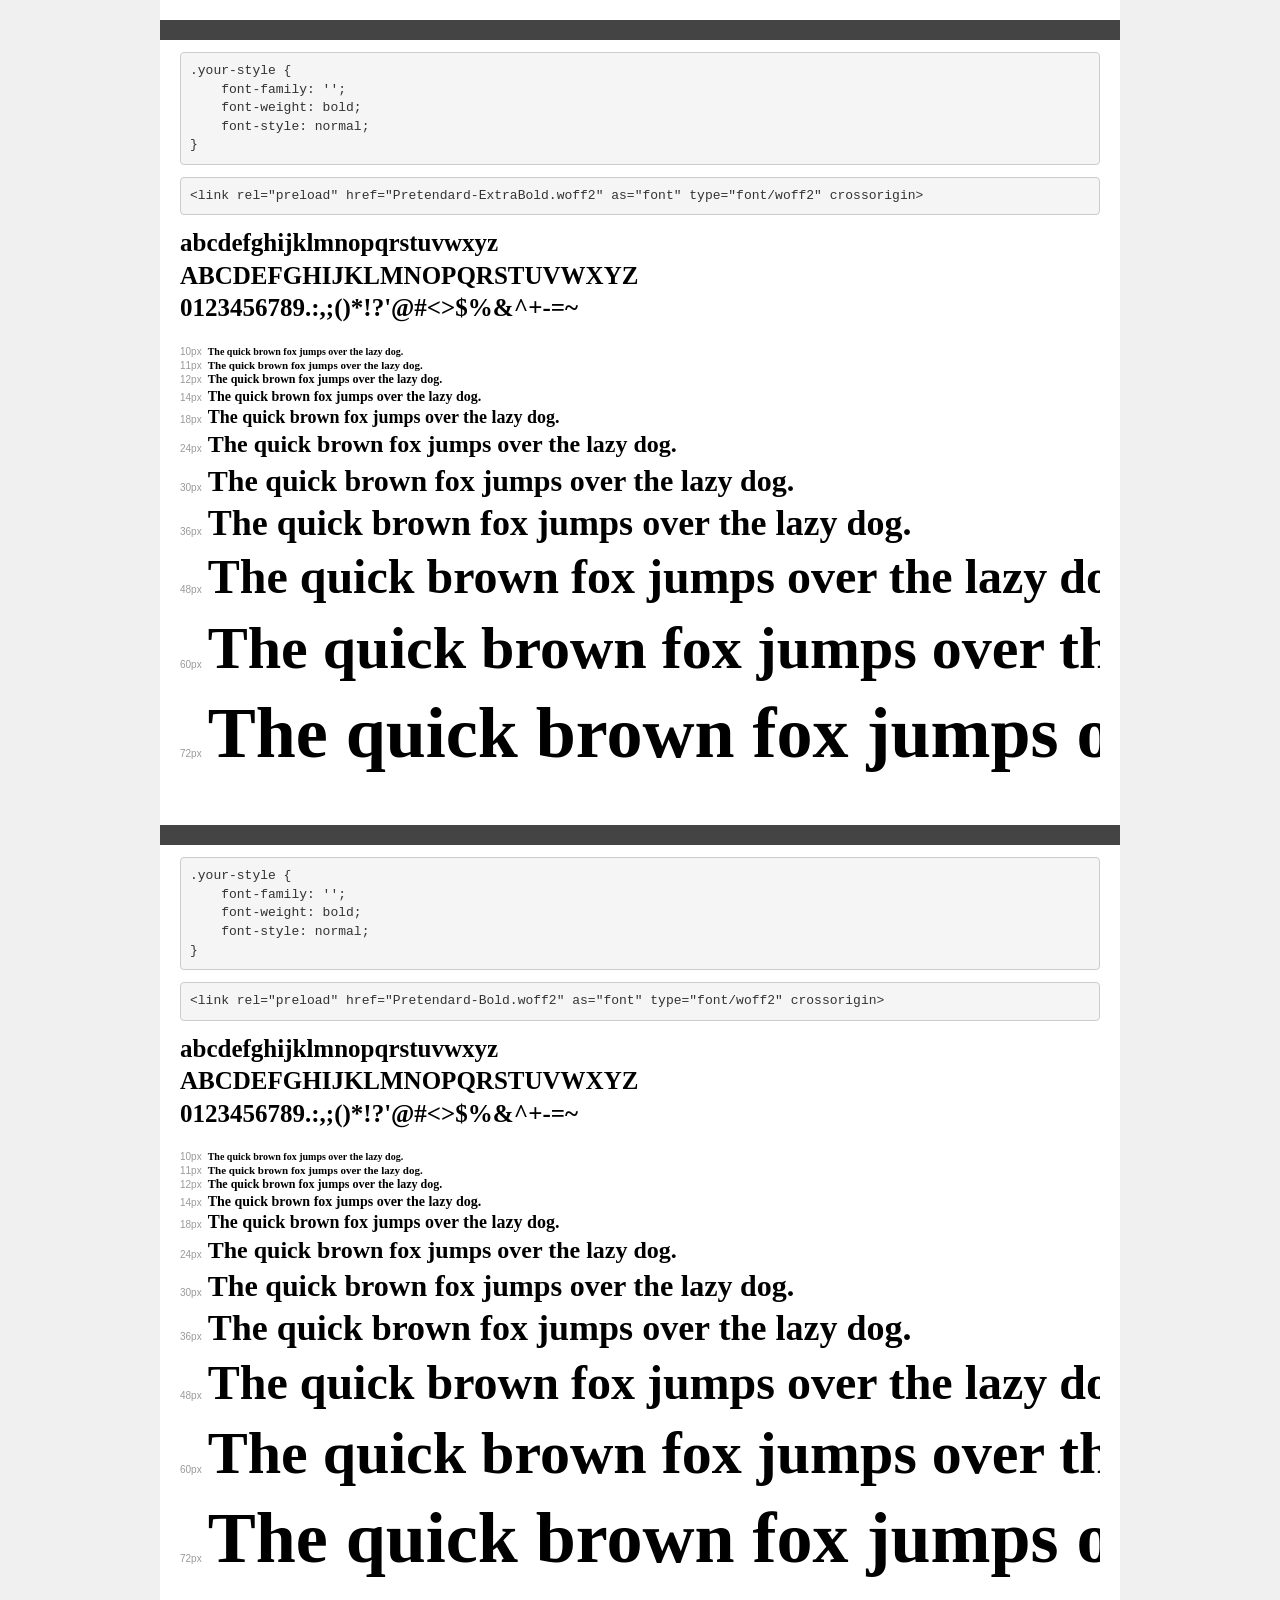
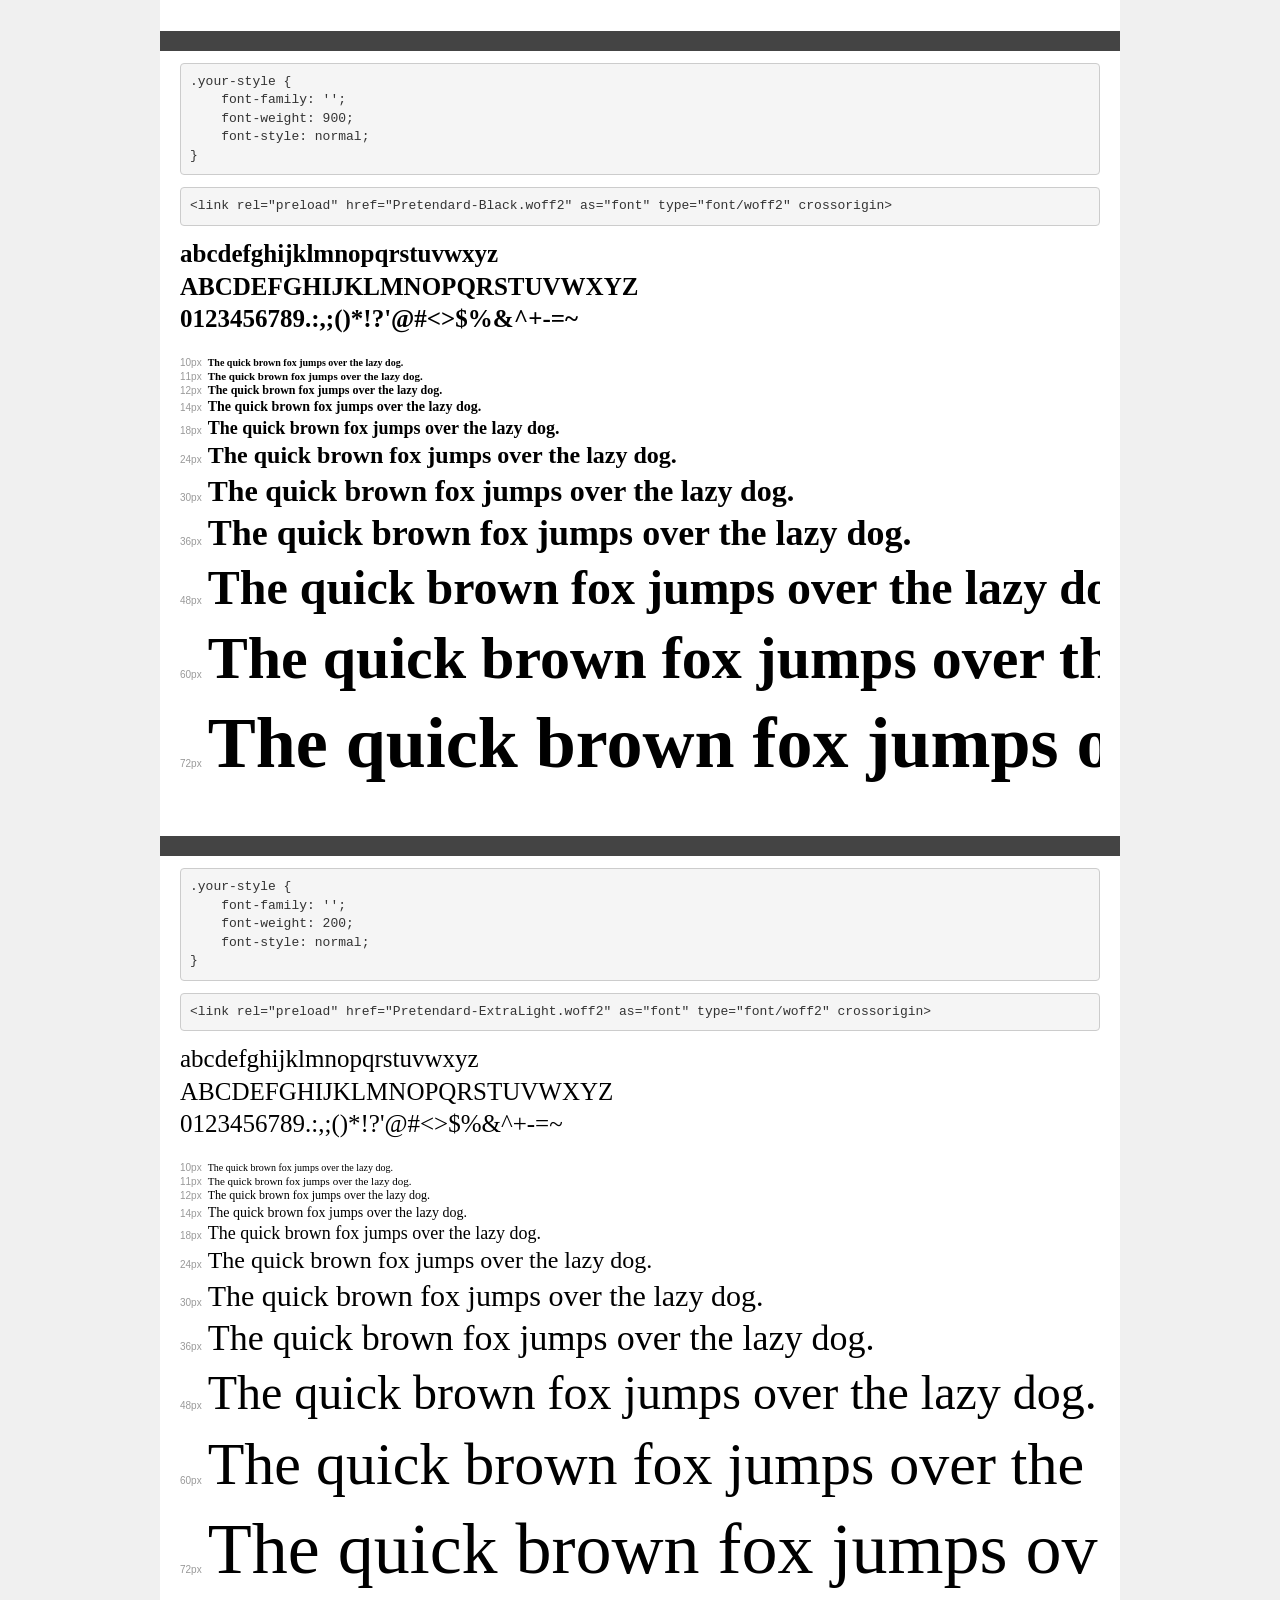
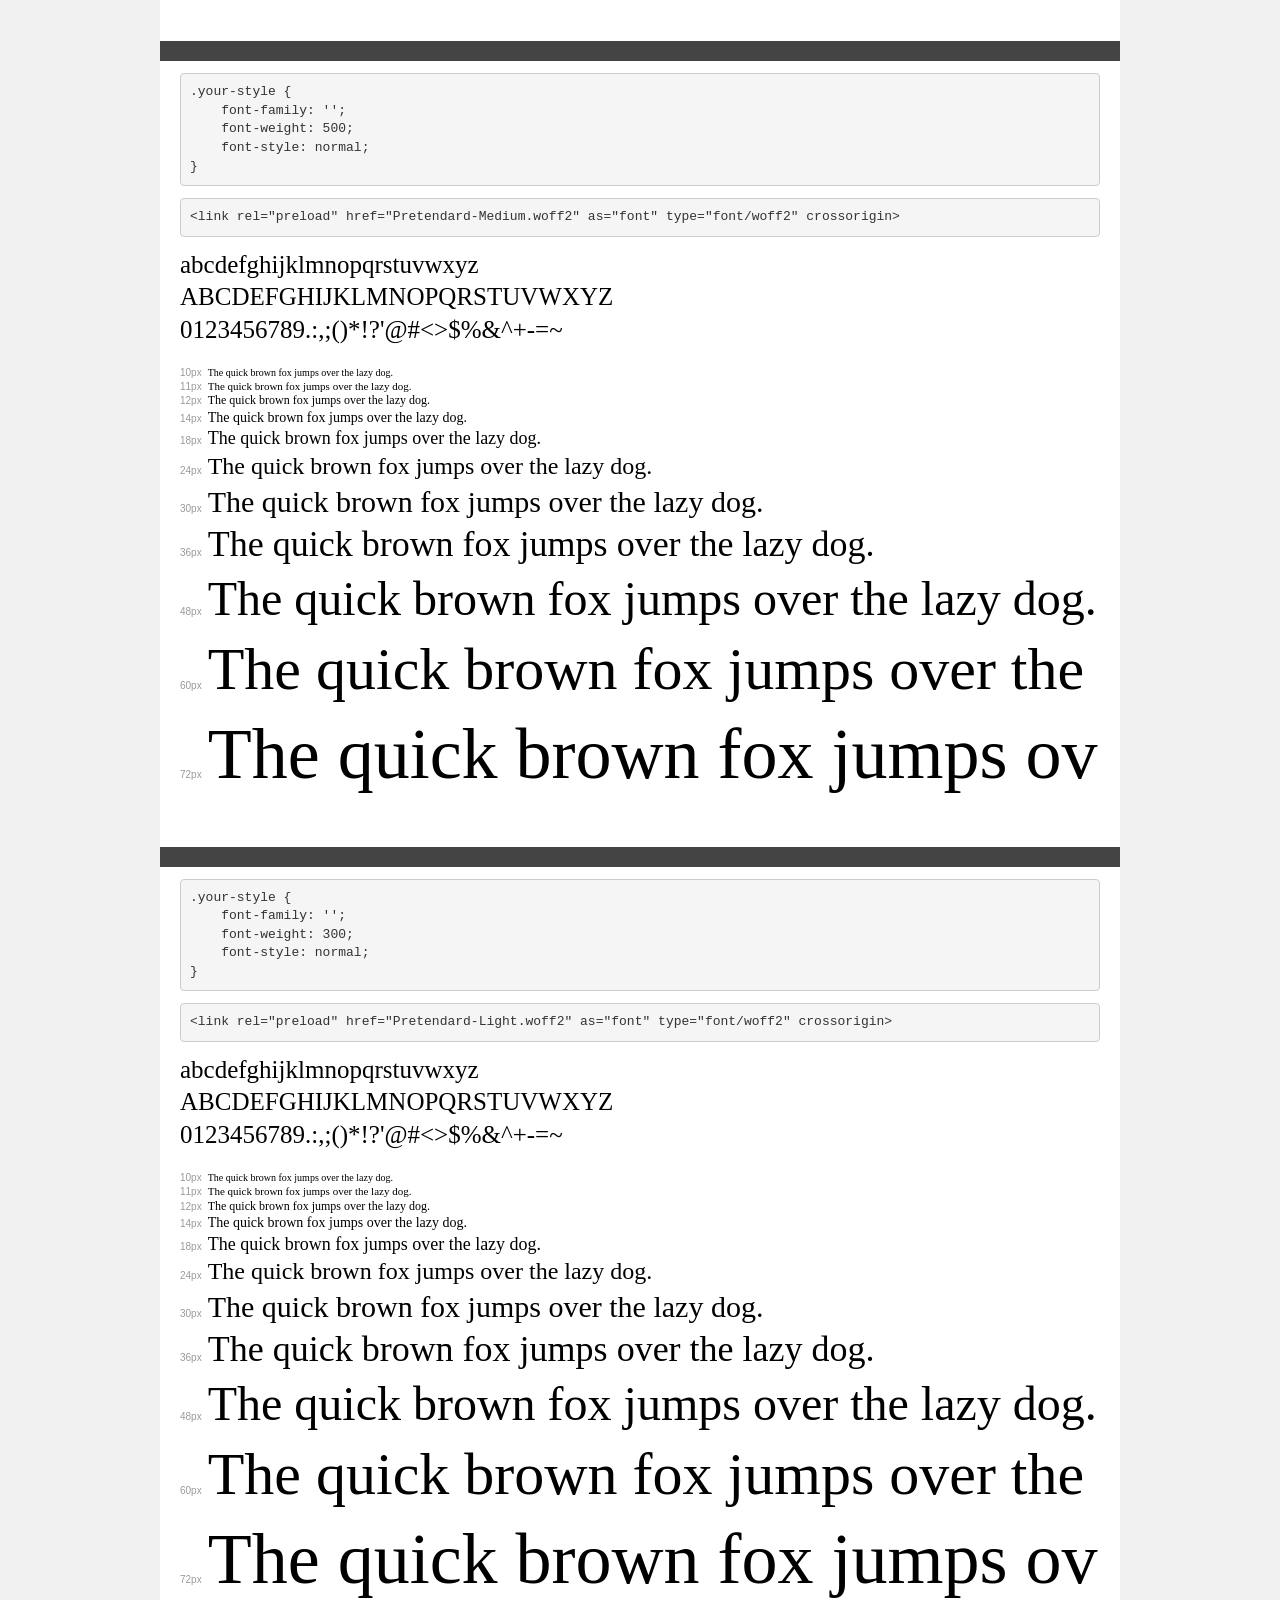
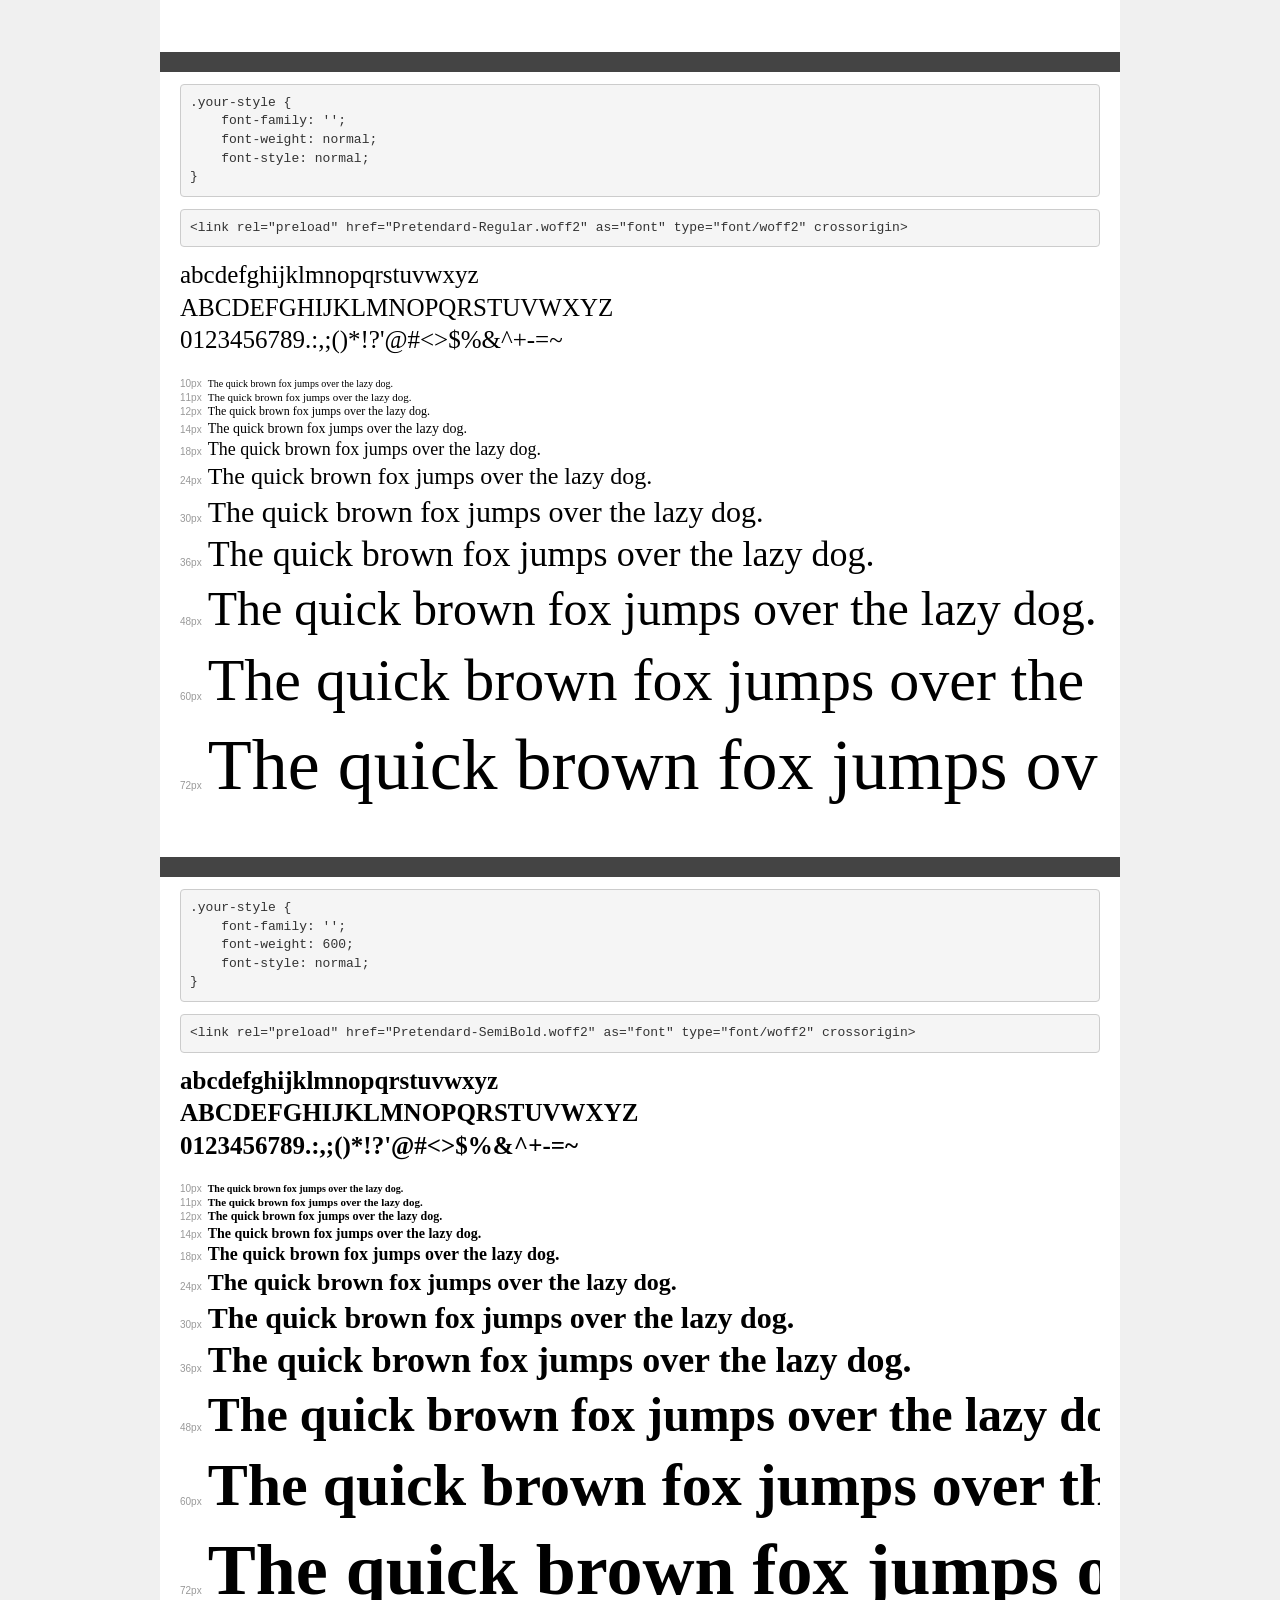
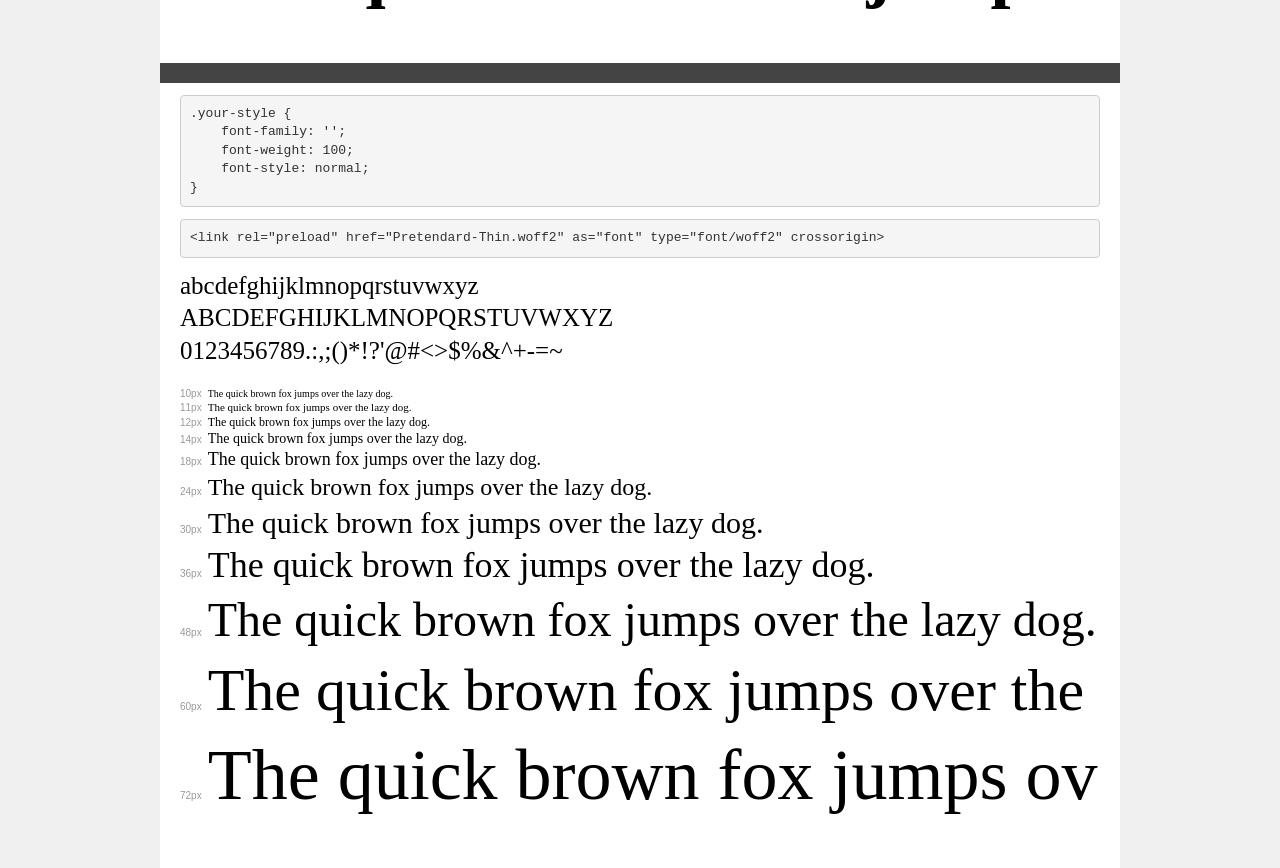
<file: css/프리텐다드체/demo.html>
<!DOCTYPE html>
<html lang="en">
<head>
    <meta charset="utf-8">
    <meta http-equiv="X-UA-Compatible" content="IE=edge">
    <meta name="viewport" content="width=device-width, initial-scale=1">
    <meta name="robots" content="noindex, noarchive">
    <meta name="format-detection" content="telephone=no">
    <title>Transfonter demo</title>
    <link href="stylesheet.css" rel="stylesheet">
    <style>
        /*
        http://meyerweb.com/eric/tools/css/reset/
        v2.0 | 20110126
        License: none (public domain)
        */
        html, body, div, span, applet, object, iframe,
        h1, h2, h3, h4, h5, h6, p, blockquote, pre,
        a, abbr, acronym, address, big, cite, code,
        del, dfn, em, img, ins, kbd, q, s, samp,
        small, strike, strong, sub, sup, tt, var,
        b, u, i, center,
        dl, dt, dd, ol, ul, li,
        fieldset, form, label, legend,
        table, caption, tbody, tfoot, thead, tr, th, td,
        article, aside, canvas, details, embed,
        figure, figcaption, footer, header, hgroup,
        menu, nav, output, ruby, section, summary,
        time, mark, audio, video {
            margin: 0;
            padding: 0;
            border: 0;
            font-size: 100%;
            font: inherit;
            vertical-align: baseline;
        }
        /* HTML5 display-role reset for older browsers */
        article, aside, details, figcaption, figure,
        footer, header, hgroup, menu, nav, section {
            display: block;
        }
        body {
            line-height: 1;
        }
        ol, ul {
            list-style: none;
        }
        blockquote, q {
            quotes: none;
        }
        blockquote:before, blockquote:after,
        q:before, q:after {
            content: '';
            content: none;
        }
        table {
            border-collapse: collapse;
            border-spacing: 0;
        }
        /* demo styles */
        body {
            background: #f0f0f0;
            color: #000;
        }
        .page {
            background: #fff;
            width: 920px;
            margin: 0 auto;
            padding: 20px 20px 0 20px;
            overflow: hidden;
        }
        .font-container {
            overflow-x: auto;
            overflow-y: hidden;
            margin-bottom: 40px;
            line-height: 1.3;
            white-space: nowrap;
            padding-bottom: 5px;
        }
        h1 {
            position: relative;
            background: #444;
            font-size: 32px;
            color: #fff;
            padding: 10px 20px;
            margin: 0 -20px 12px -20px;
        }
        .letters {
            font-size: 25px;
            margin-bottom: 20px;
        }
        .s10:before {
            content: '10px';
        }
        .s11:before {
            content: '11px';
        }
        .s12:before {
            content: '12px';
        }
        .s14:before {
            content: '14px';
        }
        .s18:before {
            content: '18px';
        }
        .s24:before {
            content: '24px';
        }
        .s30:before {
            content: '30px';
        }
        .s36:before {
            content: '36px';
        }
        .s48:before {
            content: '48px';
        }
        .s60:before {
            content: '60px';
        }
        .s72:before {
            content: '72px';
        }
        .s10:before, .s11:before, .s12:before, .s14:before,
        .s18:before, .s24:before, .s30:before, .s36:before,
        .s48:before, .s60:before, .s72:before {
            font-family: Arial, sans-serif;
            font-size: 10px;
            font-weight: normal;
            font-style: normal;
            color: #999;
            padding-right: 6px;
        }
        pre {
            display: block;
            padding: 9px;
            margin: 0 0 12px;
            font-family: Monaco, Menlo, Consolas, "Courier New", monospace;
            font-size: 13px;
            line-height: 1.428571429;
            color: #333;
            font-weight: normal;
            font-style: normal;
            background-color: #f5f5f5;
            border: 1px solid #ccc;
            overflow-x: auto;
            border-radius: 4px;
        }
        /* responsive */
        @media (max-width: 959px) {
            .page {
                width: auto;
                margin: 0;
            }
        }
    </style>
</head>
<body>
<div class="page">
    <div class="demo">
        <h1 style="font-family: ''; font-weight: bold; font-style: normal;"></h1>
        <pre title="Usage">.your-style {
    font-family: '';
    font-weight: bold;
    font-style: normal;
}</pre>
        <pre title="Preload (optional)">
&lt;link rel=&quot;preload&quot; href=&quot;Pretendard-ExtraBold.woff2&quot; as=&quot;font&quot; type=&quot;font/woff2&quot; crossorigin&gt;</pre>
        <div class="font-container" style="font-family: ''; font-weight: bold; font-style: normal;">
            <p class="letters">
                abcdefghijklmnopqrstuvwxyz<br>
ABCDEFGHIJKLMNOPQRSTUVWXYZ<br>
                0123456789.:,;()*!?'@#&lt;&gt;$%&^+-=~
            </p>
            <p class="s10" style="font-size: 10px;">The quick brown fox jumps over the lazy dog.</p>
            <p class="s11" style="font-size: 11px;">The quick brown fox jumps over the lazy dog.</p>
            <p class="s12" style="font-size: 12px;">The quick brown fox jumps over the lazy dog.</p>
            <p class="s14" style="font-size: 14px;">The quick brown fox jumps over the lazy dog.</p>
            <p class="s18" style="font-size: 18px;">The quick brown fox jumps over the lazy dog.</p>
            <p class="s24" style="font-size: 24px;">The quick brown fox jumps over the lazy dog.</p>
            <p class="s30" style="font-size: 30px;">The quick brown fox jumps over the lazy dog.</p>
            <p class="s36" style="font-size: 36px;">The quick brown fox jumps over the lazy dog.</p>
            <p class="s48" style="font-size: 48px;">The quick brown fox jumps over the lazy dog.</p>
            <p class="s60" style="font-size: 60px;">The quick brown fox jumps over the lazy dog.</p>
            <p class="s72" style="font-size: 72px;">The quick brown fox jumps over the lazy dog.</p>
        </div>
    </div>

    <div class="demo">
        <h1 style="font-family: ''; font-weight: bold; font-style: normal;"></h1>
        <pre title="Usage">.your-style {
    font-family: '';
    font-weight: bold;
    font-style: normal;
}</pre>
        <pre title="Preload (optional)">
&lt;link rel=&quot;preload&quot; href=&quot;Pretendard-Bold.woff2&quot; as=&quot;font&quot; type=&quot;font/woff2&quot; crossorigin&gt;</pre>
        <div class="font-container" style="font-family: ''; font-weight: bold; font-style: normal;">
            <p class="letters">
                abcdefghijklmnopqrstuvwxyz<br>
ABCDEFGHIJKLMNOPQRSTUVWXYZ<br>
                0123456789.:,;()*!?'@#&lt;&gt;$%&^+-=~
            </p>
            <p class="s10" style="font-size: 10px;">The quick brown fox jumps over the lazy dog.</p>
            <p class="s11" style="font-size: 11px;">The quick brown fox jumps over the lazy dog.</p>
            <p class="s12" style="font-size: 12px;">The quick brown fox jumps over the lazy dog.</p>
            <p class="s14" style="font-size: 14px;">The quick brown fox jumps over the lazy dog.</p>
            <p class="s18" style="font-size: 18px;">The quick brown fox jumps over the lazy dog.</p>
            <p class="s24" style="font-size: 24px;">The quick brown fox jumps over the lazy dog.</p>
            <p class="s30" style="font-size: 30px;">The quick brown fox jumps over the lazy dog.</p>
            <p class="s36" style="font-size: 36px;">The quick brown fox jumps over the lazy dog.</p>
            <p class="s48" style="font-size: 48px;">The quick brown fox jumps over the lazy dog.</p>
            <p class="s60" style="font-size: 60px;">The quick brown fox jumps over the lazy dog.</p>
            <p class="s72" style="font-size: 72px;">The quick brown fox jumps over the lazy dog.</p>
        </div>
    </div>

    <div class="demo">
        <h1 style="font-family: ''; font-weight: 900; font-style: normal;"></h1>
        <pre title="Usage">.your-style {
    font-family: '';
    font-weight: 900;
    font-style: normal;
}</pre>
        <pre title="Preload (optional)">
&lt;link rel=&quot;preload&quot; href=&quot;Pretendard-Black.woff2&quot; as=&quot;font&quot; type=&quot;font/woff2&quot; crossorigin&gt;</pre>
        <div class="font-container" style="font-family: ''; font-weight: 900; font-style: normal;">
            <p class="letters">
                abcdefghijklmnopqrstuvwxyz<br>
ABCDEFGHIJKLMNOPQRSTUVWXYZ<br>
                0123456789.:,;()*!?'@#&lt;&gt;$%&^+-=~
            </p>
            <p class="s10" style="font-size: 10px;">The quick brown fox jumps over the lazy dog.</p>
            <p class="s11" style="font-size: 11px;">The quick brown fox jumps over the lazy dog.</p>
            <p class="s12" style="font-size: 12px;">The quick brown fox jumps over the lazy dog.</p>
            <p class="s14" style="font-size: 14px;">The quick brown fox jumps over the lazy dog.</p>
            <p class="s18" style="font-size: 18px;">The quick brown fox jumps over the lazy dog.</p>
            <p class="s24" style="font-size: 24px;">The quick brown fox jumps over the lazy dog.</p>
            <p class="s30" style="font-size: 30px;">The quick brown fox jumps over the lazy dog.</p>
            <p class="s36" style="font-size: 36px;">The quick brown fox jumps over the lazy dog.</p>
            <p class="s48" style="font-size: 48px;">The quick brown fox jumps over the lazy dog.</p>
            <p class="s60" style="font-size: 60px;">The quick brown fox jumps over the lazy dog.</p>
            <p class="s72" style="font-size: 72px;">The quick brown fox jumps over the lazy dog.</p>
        </div>
    </div>

    <div class="demo">
        <h1 style="font-family: ''; font-weight: 200; font-style: normal;"></h1>
        <pre title="Usage">.your-style {
    font-family: '';
    font-weight: 200;
    font-style: normal;
}</pre>
        <pre title="Preload (optional)">
&lt;link rel=&quot;preload&quot; href=&quot;Pretendard-ExtraLight.woff2&quot; as=&quot;font&quot; type=&quot;font/woff2&quot; crossorigin&gt;</pre>
        <div class="font-container" style="font-family: ''; font-weight: 200; font-style: normal;">
            <p class="letters">
                abcdefghijklmnopqrstuvwxyz<br>
ABCDEFGHIJKLMNOPQRSTUVWXYZ<br>
                0123456789.:,;()*!?'@#&lt;&gt;$%&^+-=~
            </p>
            <p class="s10" style="font-size: 10px;">The quick brown fox jumps over the lazy dog.</p>
            <p class="s11" style="font-size: 11px;">The quick brown fox jumps over the lazy dog.</p>
            <p class="s12" style="font-size: 12px;">The quick brown fox jumps over the lazy dog.</p>
            <p class="s14" style="font-size: 14px;">The quick brown fox jumps over the lazy dog.</p>
            <p class="s18" style="font-size: 18px;">The quick brown fox jumps over the lazy dog.</p>
            <p class="s24" style="font-size: 24px;">The quick brown fox jumps over the lazy dog.</p>
            <p class="s30" style="font-size: 30px;">The quick brown fox jumps over the lazy dog.</p>
            <p class="s36" style="font-size: 36px;">The quick brown fox jumps over the lazy dog.</p>
            <p class="s48" style="font-size: 48px;">The quick brown fox jumps over the lazy dog.</p>
            <p class="s60" style="font-size: 60px;">The quick brown fox jumps over the lazy dog.</p>
            <p class="s72" style="font-size: 72px;">The quick brown fox jumps over the lazy dog.</p>
        </div>
    </div>

    <div class="demo">
        <h1 style="font-family: ''; font-weight: 500; font-style: normal;"></h1>
        <pre title="Usage">.your-style {
    font-family: '';
    font-weight: 500;
    font-style: normal;
}</pre>
        <pre title="Preload (optional)">
&lt;link rel=&quot;preload&quot; href=&quot;Pretendard-Medium.woff2&quot; as=&quot;font&quot; type=&quot;font/woff2&quot; crossorigin&gt;</pre>
        <div class="font-container" style="font-family: ''; font-weight: 500; font-style: normal;">
            <p class="letters">
                abcdefghijklmnopqrstuvwxyz<br>
ABCDEFGHIJKLMNOPQRSTUVWXYZ<br>
                0123456789.:,;()*!?'@#&lt;&gt;$%&^+-=~
            </p>
            <p class="s10" style="font-size: 10px;">The quick brown fox jumps over the lazy dog.</p>
            <p class="s11" style="font-size: 11px;">The quick brown fox jumps over the lazy dog.</p>
            <p class="s12" style="font-size: 12px;">The quick brown fox jumps over the lazy dog.</p>
            <p class="s14" style="font-size: 14px;">The quick brown fox jumps over the lazy dog.</p>
            <p class="s18" style="font-size: 18px;">The quick brown fox jumps over the lazy dog.</p>
            <p class="s24" style="font-size: 24px;">The quick brown fox jumps over the lazy dog.</p>
            <p class="s30" style="font-size: 30px;">The quick brown fox jumps over the lazy dog.</p>
            <p class="s36" style="font-size: 36px;">The quick brown fox jumps over the lazy dog.</p>
            <p class="s48" style="font-size: 48px;">The quick brown fox jumps over the lazy dog.</p>
            <p class="s60" style="font-size: 60px;">The quick brown fox jumps over the lazy dog.</p>
            <p class="s72" style="font-size: 72px;">The quick brown fox jumps over the lazy dog.</p>
        </div>
    </div>

    <div class="demo">
        <h1 style="font-family: ''; font-weight: 300; font-style: normal;"></h1>
        <pre title="Usage">.your-style {
    font-family: '';
    font-weight: 300;
    font-style: normal;
}</pre>
        <pre title="Preload (optional)">
&lt;link rel=&quot;preload&quot; href=&quot;Pretendard-Light.woff2&quot; as=&quot;font&quot; type=&quot;font/woff2&quot; crossorigin&gt;</pre>
        <div class="font-container" style="font-family: ''; font-weight: 300; font-style: normal;">
            <p class="letters">
                abcdefghijklmnopqrstuvwxyz<br>
ABCDEFGHIJKLMNOPQRSTUVWXYZ<br>
                0123456789.:,;()*!?'@#&lt;&gt;$%&^+-=~
            </p>
            <p class="s10" style="font-size: 10px;">The quick brown fox jumps over the lazy dog.</p>
            <p class="s11" style="font-size: 11px;">The quick brown fox jumps over the lazy dog.</p>
            <p class="s12" style="font-size: 12px;">The quick brown fox jumps over the lazy dog.</p>
            <p class="s14" style="font-size: 14px;">The quick brown fox jumps over the lazy dog.</p>
            <p class="s18" style="font-size: 18px;">The quick brown fox jumps over the lazy dog.</p>
            <p class="s24" style="font-size: 24px;">The quick brown fox jumps over the lazy dog.</p>
            <p class="s30" style="font-size: 30px;">The quick brown fox jumps over the lazy dog.</p>
            <p class="s36" style="font-size: 36px;">The quick brown fox jumps over the lazy dog.</p>
            <p class="s48" style="font-size: 48px;">The quick brown fox jumps over the lazy dog.</p>
            <p class="s60" style="font-size: 60px;">The quick brown fox jumps over the lazy dog.</p>
            <p class="s72" style="font-size: 72px;">The quick brown fox jumps over the lazy dog.</p>
        </div>
    </div>

    <div class="demo">
        <h1 style="font-family: ''; font-weight: normal; font-style: normal;"></h1>
        <pre title="Usage">.your-style {
    font-family: '';
    font-weight: normal;
    font-style: normal;
}</pre>
        <pre title="Preload (optional)">
&lt;link rel=&quot;preload&quot; href=&quot;Pretendard-Regular.woff2&quot; as=&quot;font&quot; type=&quot;font/woff2&quot; crossorigin&gt;</pre>
        <div class="font-container" style="font-family: ''; font-weight: normal; font-style: normal;">
            <p class="letters">
                abcdefghijklmnopqrstuvwxyz<br>
ABCDEFGHIJKLMNOPQRSTUVWXYZ<br>
                0123456789.:,;()*!?'@#&lt;&gt;$%&^+-=~
            </p>
            <p class="s10" style="font-size: 10px;">The quick brown fox jumps over the lazy dog.</p>
            <p class="s11" style="font-size: 11px;">The quick brown fox jumps over the lazy dog.</p>
            <p class="s12" style="font-size: 12px;">The quick brown fox jumps over the lazy dog.</p>
            <p class="s14" style="font-size: 14px;">The quick brown fox jumps over the lazy dog.</p>
            <p class="s18" style="font-size: 18px;">The quick brown fox jumps over the lazy dog.</p>
            <p class="s24" style="font-size: 24px;">The quick brown fox jumps over the lazy dog.</p>
            <p class="s30" style="font-size: 30px;">The quick brown fox jumps over the lazy dog.</p>
            <p class="s36" style="font-size: 36px;">The quick brown fox jumps over the lazy dog.</p>
            <p class="s48" style="font-size: 48px;">The quick brown fox jumps over the lazy dog.</p>
            <p class="s60" style="font-size: 60px;">The quick brown fox jumps over the lazy dog.</p>
            <p class="s72" style="font-size: 72px;">The quick brown fox jumps over the lazy dog.</p>
        </div>
    </div>

    <div class="demo">
        <h1 style="font-family: ''; font-weight: 600; font-style: normal;"></h1>
        <pre title="Usage">.your-style {
    font-family: '';
    font-weight: 600;
    font-style: normal;
}</pre>
        <pre title="Preload (optional)">
&lt;link rel=&quot;preload&quot; href=&quot;Pretendard-SemiBold.woff2&quot; as=&quot;font&quot; type=&quot;font/woff2&quot; crossorigin&gt;</pre>
        <div class="font-container" style="font-family: ''; font-weight: 600; font-style: normal;">
            <p class="letters">
                abcdefghijklmnopqrstuvwxyz<br>
ABCDEFGHIJKLMNOPQRSTUVWXYZ<br>
                0123456789.:,;()*!?'@#&lt;&gt;$%&^+-=~
            </p>
            <p class="s10" style="font-size: 10px;">The quick brown fox jumps over the lazy dog.</p>
            <p class="s11" style="font-size: 11px;">The quick brown fox jumps over the lazy dog.</p>
            <p class="s12" style="font-size: 12px;">The quick brown fox jumps over the lazy dog.</p>
            <p class="s14" style="font-size: 14px;">The quick brown fox jumps over the lazy dog.</p>
            <p class="s18" style="font-size: 18px;">The quick brown fox jumps over the lazy dog.</p>
            <p class="s24" style="font-size: 24px;">The quick brown fox jumps over the lazy dog.</p>
            <p class="s30" style="font-size: 30px;">The quick brown fox jumps over the lazy dog.</p>
            <p class="s36" style="font-size: 36px;">The quick brown fox jumps over the lazy dog.</p>
            <p class="s48" style="font-size: 48px;">The quick brown fox jumps over the lazy dog.</p>
            <p class="s60" style="font-size: 60px;">The quick brown fox jumps over the lazy dog.</p>
            <p class="s72" style="font-size: 72px;">The quick brown fox jumps over the lazy dog.</p>
        </div>
    </div>

    <div class="demo">
        <h1 style="font-family: ''; font-weight: 100; font-style: normal;"></h1>
        <pre title="Usage">.your-style {
    font-family: '';
    font-weight: 100;
    font-style: normal;
}</pre>
        <pre title="Preload (optional)">
&lt;link rel=&quot;preload&quot; href=&quot;Pretendard-Thin.woff2&quot; as=&quot;font&quot; type=&quot;font/woff2&quot; crossorigin&gt;</pre>
        <div class="font-container" style="font-family: ''; font-weight: 100; font-style: normal;">
            <p class="letters">
                abcdefghijklmnopqrstuvwxyz<br>
ABCDEFGHIJKLMNOPQRSTUVWXYZ<br>
                0123456789.:,;()*!?'@#&lt;&gt;$%&^+-=~
            </p>
            <p class="s10" style="font-size: 10px;">The quick brown fox jumps over the lazy dog.</p>
            <p class="s11" style="font-size: 11px;">The quick brown fox jumps over the lazy dog.</p>
            <p class="s12" style="font-size: 12px;">The quick brown fox jumps over the lazy dog.</p>
            <p class="s14" style="font-size: 14px;">The quick brown fox jumps over the lazy dog.</p>
            <p class="s18" style="font-size: 18px;">The quick brown fox jumps over the lazy dog.</p>
            <p class="s24" style="font-size: 24px;">The quick brown fox jumps over the lazy dog.</p>
            <p class="s30" style="font-size: 30px;">The quick brown fox jumps over the lazy dog.</p>
            <p class="s36" style="font-size: 36px;">The quick brown fox jumps over the lazy dog.</p>
            <p class="s48" style="font-size: 48px;">The quick brown fox jumps over the lazy dog.</p>
            <p class="s60" style="font-size: 60px;">The quick brown fox jumps over the lazy dog.</p>
            <p class="s72" style="font-size: 72px;">The quick brown fox jumps over the lazy dog.</p>
        </div>
    </div>

</div>
</body>
</html>
</file>
<file: css/프리텐다드체/stylesheet.css>
@font-face {
    font-family: 'Pretendard';
    src: url('font/프리텐다드체/Pretendard-ExtraBold.eot');
    src: url('font/프리텐다드체/Pretendard-ExtraBold.eot?#iefix') format('embedded-opentype'),
        url('font/프리텐다드체/Pretendard-ExtraBold.woff2') format('woff2'),
        url('font/프리텐다드체/Pretendard-ExtraBold.woff') format('woff');
    font-weight: bold;
    font-style: normal;
    font-display: swap;
}

@font-face {
    font-family: 'Pretendard';
    src: url('font/프리텐다드체/Pretendard-Bold.eot');
    src: url('font/프리텐다드체/Pretendard-Bold.eot?#iefix') format('embedded-opentype'),
        url('font/프리텐다드체/Pretendard-Bold.woff2') format('woff2'),
        url('font/프리텐다드체/Pretendard-Bold.woff') format('woff');
    font-weight: bold;
    font-style: normal;
    font-display: swap;
}

@font-face {
    font-family: 'Pretendard';
    src: url('font/프리텐다드체/Pretendard-Black.eot');
    src: url('font/프리텐다드체/Pretendard-Black.eot?#iefix') format('embedded-opentype'),
        url('font/프리텐다드체/Pretendard-Black.woff2') format('woff2'),
        url('font/프리텐다드체/Pretendard-Black.woff') format('woff');
    font-weight: 900;
    font-style: normal;
    font-display: swap;
}

@font-face {
    font-family: 'Pretendard';
    src: url('font/프리텐다드체/Pretendard-ExtraLight.eot');
    src: url('font/프리텐다드체/Pretendard-ExtraLight.eot?#iefix') format('embedded-opentype'),
        url('font/프리텐다드체/Pretendard-ExtraLight.woff2') format('woff2'),
        url('font/프리텐다드체/Pretendard-ExtraLight.woff') format('woff');
    font-weight: 200;
    font-style: normal;
    font-display: swap;
}

@font-face {
    font-family: 'Pretendard';
    src: url('font/프리텐다드체/Pretendard-Medium.eot');
    src: url('font/프리텐다드체/Pretendard-Medium.eot?#iefix') format('embedded-opentype'),
        url('font/프리텐다드체/Pretendard-Medium.woff2') format('woff2'),
        url('font/프리텐다드체/Pretendard-Medium.woff') format('woff');
    font-weight: 500;
    font-style: normal;
    font-display: swap;
}

@font-face {
    font-family: 'Pretendard';
    src: url('font/프리텐다드체/Pretendard-Light.eot');
    src: url('font/프리텐다드체/Pretendard-Light.eot?#iefix') format('embedded-opentype'),
        url('font/프리텐다드체/Pretendard-Light.woff2') format('woff2'),
        url('font/프리텐다드체/Pretendard-Light.woff') format('woff');
    font-weight: 300;
    font-style: normal;
    font-display: swap;
}

@font-face {
    font-family: 'Pretendard';
    src: url('font/프리텐다드체/Pretendard-Regular.eot');
    src: url('font/프리텐다드체/Pretendard-Regular.eot?#iefix') format('embedded-opentype'),
        url('font/프리텐다드체/Pretendard-Regular.woff2') format('woff2'),
        url('font/프리텐다드체/Pretendard-Regular.woff') format('woff');
    font-weight: normal;
    font-style: normal;
    font-display: swap;
}

@font-face {
    font-family: 'Pretendard';
    src: url('font/프리텐다드체/Pretendard-SemiBold.eot');
    src: url('font/프리텐다드체/Pretendard-SemiBold.eot?#iefix') format('embedded-opentype'),
        url('font/프리텐다드체/Pretendard-SemiBold.woff2') format('woff2'),
        url('font/프리텐다드체/Pretendard-SemiBold.woff') format('woff');
    font-weight: 600;
    font-style: normal;
    font-display: swap;
}

@font-face {
    font-family: 'Pretendard';
    src: url('font/프리텐다드체/Pretendard-Thin.eot');
    src: url('font/프리텐다드체/Pretendard-Thin.eot?#iefix') format('embedded-opentype'),
        url('font/프리텐다드체/Pretendard-Thin.woff2') format('woff2'),
        url('font/프리텐다드체/Pretendard-Thin.woff') format('woff');
    font-weight: 100;
    font-style: normal;
    font-display: swap;
}
</file>
